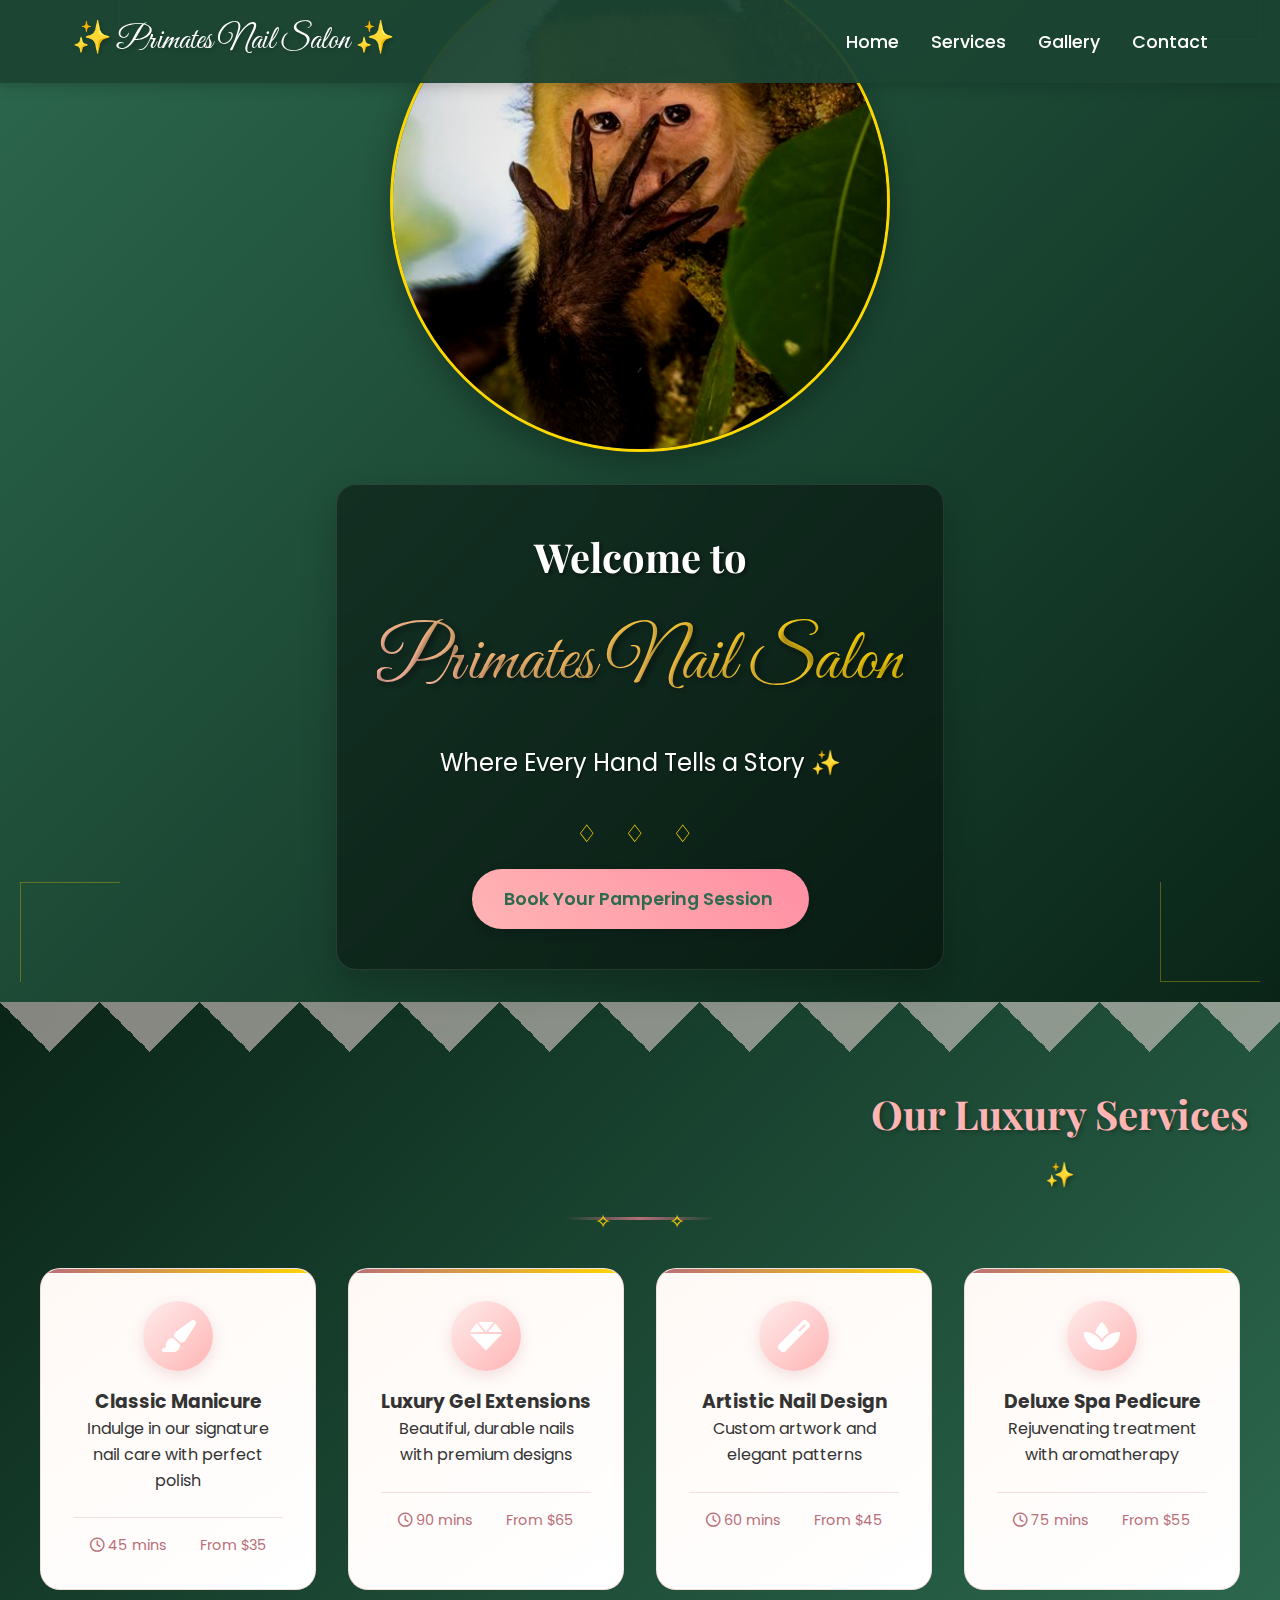
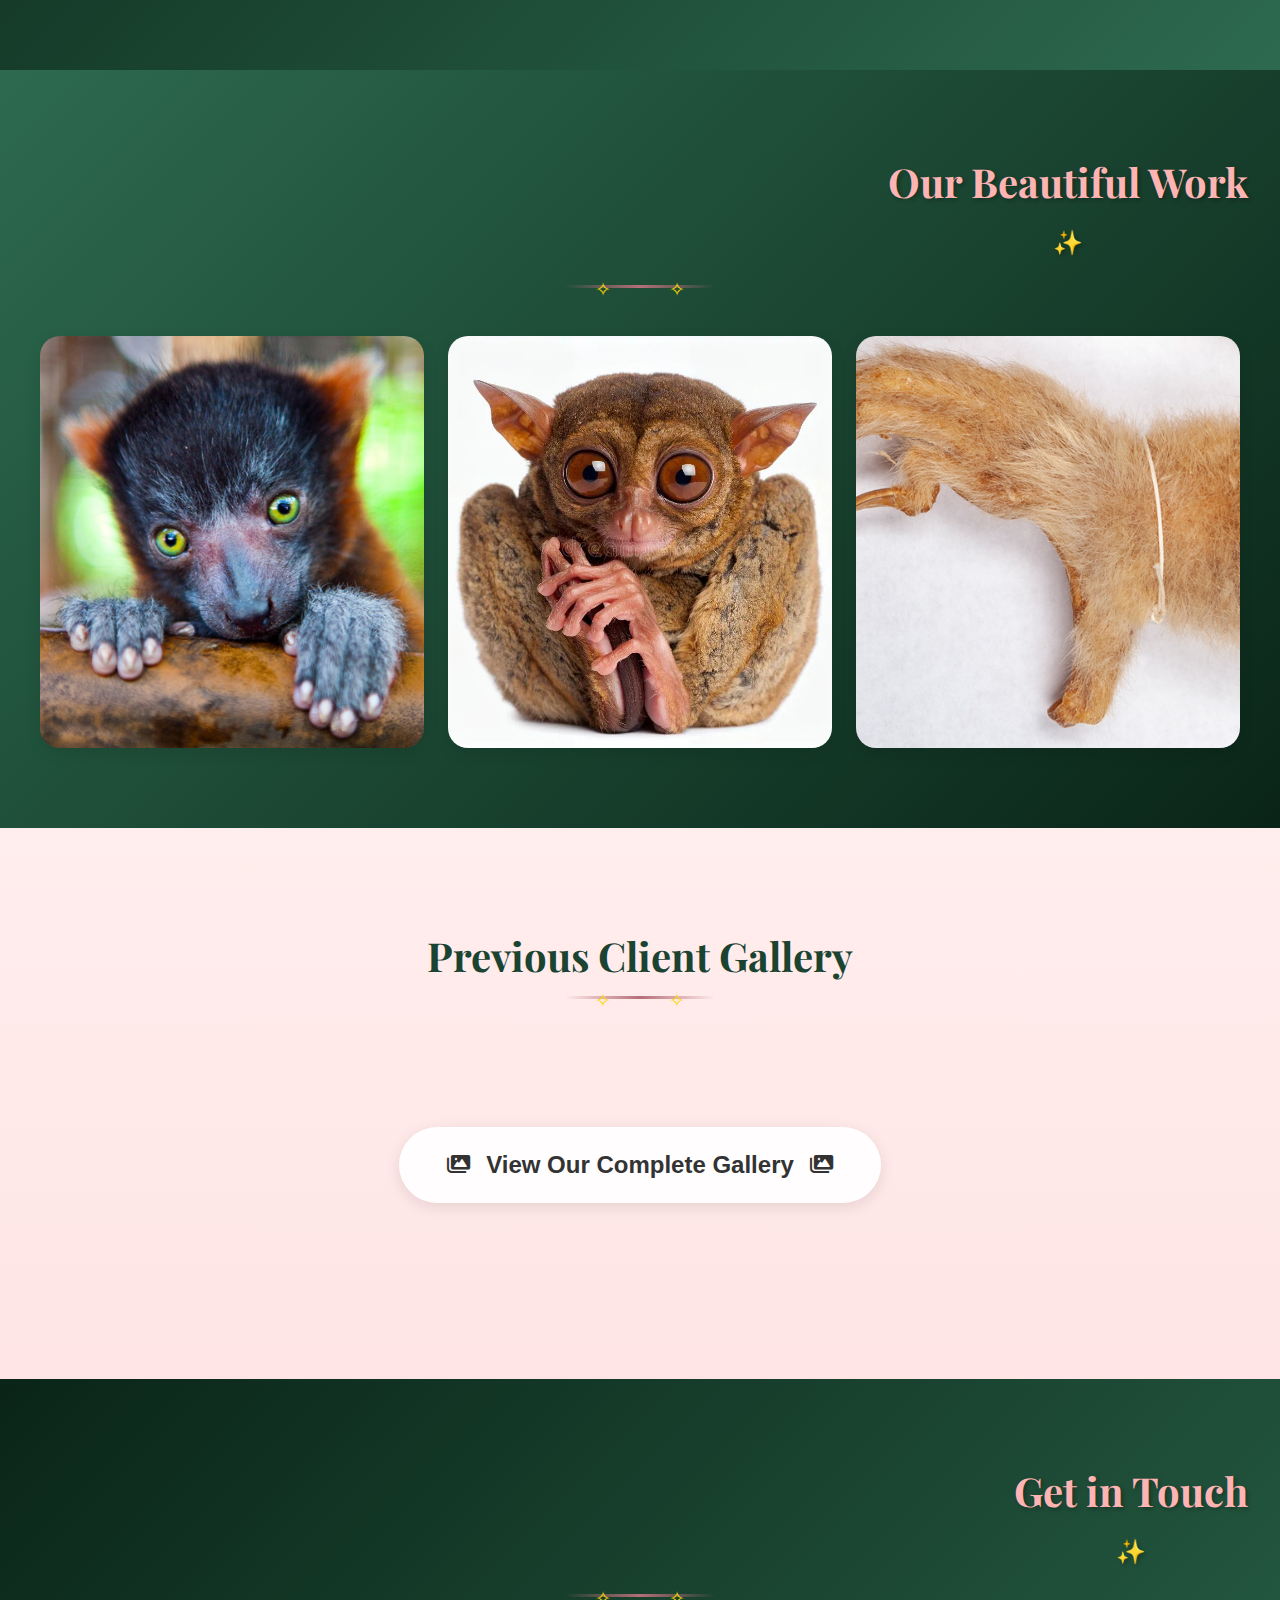
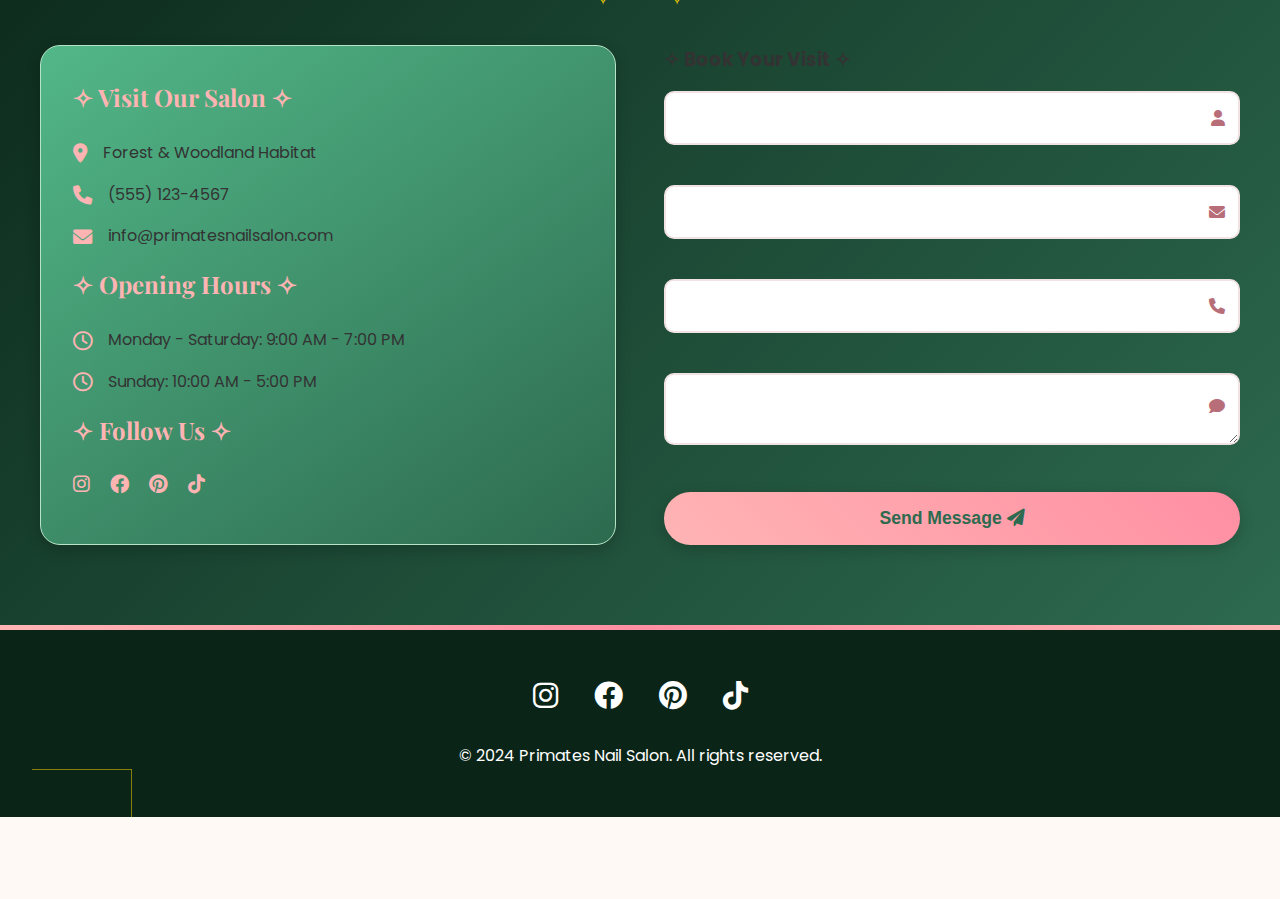
<file: index.html>
<!DOCTYPE html>
<html lang="en">
<head>
    <meta charset="UTF-8">
    <meta name="viewport" content="width=device-width, initial-scale=1.0">
    <title>Primates Nail Salon</title>
    <link rel="stylesheet" href="https://cdnjs.cloudflare.com/ajax/libs/font-awesome/6.0.0/css/all.min.css">
    <link href="https://fonts.googleapis.com/css2?family=Playfair+Display:wght@400;700&family=Poppins:wght@300;400;500;600&family=Great+Vibes&family=Montserrat:wght@300;400;500&display=swap" rel="stylesheet">
    <link rel="stylesheet" href="https://cdnjs.cloudflare.com/ajax/libs/animate.css/4.1.1/animate.min.css"/>
    <link rel="stylesheet" href="static/css/style.css">
</head>
<body>
    <nav>
        <div class="nav-container">
            <div class="logo">✨ Primates Nail Salon ✨</div>
            <ul class="nav-links">
                <li><a href="#home">Home</a></li>
                <li><a href="#services">Services</a></li>
                <li><a href="#gallery">Gallery</a></li>
                <li><a href="#contact">Contact</a></li>
            </ul>
        </div>
    </nav>

    <header id="home" class="hero">
        <div class="decorative-corner top-left"></div>
        <div class="decorative-corner top-right"></div>
        <div class="hero-container">
            <div class="welcome-image-container">
                <img src="static/images/capuchinmonkey1.jpeg" alt="Welcome to Primates Nail Salon" class="hero-image">
                <div class="image-overlay"></div>
            </div>
            <div class="hero-text animate__animated animate__fadeIn">
                <h1>Welcome to</h1>
                <div class="fancy-title">Primates Nail Salon</div>
                <p>Where Every Hand Tells a Story ✨</p>
                <div class="sparkle-divider">♢ ♢ ♢</div>
                <a href="#services" class="cta-button">Book Your Pampering Session <i class="fas fa-sparkles"></i></a>
            </div>
        </div>
        <div class="decorative-corner bottom-left"></div>
        <div class="decorative-corner bottom-right"></div>
    </header>

    <section id="services" class="services">
        <div class="section-header">
            <h2>Our Luxury Services</h2>
            <div class="fancy-underline"></div>
        </div>
        <div class="services-grid">
            <div class="service-card">
                <div class="service-icon">
                    <i class="fas fa-paint-brush"></i>
                </div>
                <h3>Classic Manicure</h3>
                <p>Indulge in our signature nail care with perfect polish</p>
                <div class="service-details">
                    <span class="duration"><i class="far fa-clock"></i> 45 mins</span>
                    <span class="price">From $35</span>
                </div>
            </div>
            <div class="service-card">
                <div class="service-icon">
                    <i class="fas fa-gem"></i>
                </div>
                <h3>Luxury Gel Extensions</h3>
                <p>Beautiful, durable nails with premium designs</p>
                <div class="service-details">
                    <span class="duration"><i class="far fa-clock"></i> 90 mins</span>
                    <span class="price">From $65</span>
                </div>
            </div>
            <div class="service-card">
                <div class="service-icon">
                    <i class="fas fa-magic"></i>
                </div>
                <h3>Artistic Nail Design</h3>
                <p>Custom artwork and elegant patterns</p>
                <div class="service-details">
                    <span class="duration"><i class="far fa-clock"></i> 60 mins</span>
                    <span class="price">From $45</span>
                </div>
            </div>
            <div class="service-card">
                <div class="service-icon">
                    <i class="fas fa-spa"></i>
                </div>
                <h3>Deluxe Spa Pedicure</h3>
                <p>Rejuvenating treatment with aromatherapy</p>
                <div class="service-details">
                    <span class="duration"><i class="far fa-clock"></i> 75 mins</span>
                    <span class="price">From $55</span>
                </div>
            </div>
        </div>
    </section>

    <section id="gallery" class="gallery">
        <div class="section-header">
            <h2>Our Beautiful Work</h2>
            <div class="fancy-underline"></div>
        </div>
        <div class="gallery-grid">
            <div class="gallery-item">
                <img src="static/images/lemure1.jpg" alt="Lemur Inspired Nails">
                <div class="gallery-overlay">
                    <span>✧ Elegant Lemur Style ✧</span>
                </div>
            </div>
            <div class="gallery-item">
                <img src="static/images/tarsier1.jpeg" alt="Tarsier Inspired Design">
                <div class="gallery-overlay">
                    <span>✧ Tarsier Glamour ✧</span>
                </div>
            </div>
            <div class="gallery-item">
                <img src="static/images/loris1.jpg" alt="Loris Inspired Art">
                <div class="gallery-overlay">
                    <span>✧ Loris Luxury ✧</span>
                </div>
            </div>
        </div>
    </section>

    <section id="previous-work" class="previous-work">
        <div class="section-header">
            <h2>Previous Client Gallery</h2>
            <div class="fancy-underline"></div>
        </div>
        <div class="previous-work-container">
            <div class="view-more-container">
                <button onclick="openModal()" class="cta-button">
                    <i class="fas fa-images"></i>
                    View Our Complete Gallery
                    <i class="fas fa-images"></i>
                </button>
            </div>
        </div>
    </section>

    <section id="contact" class="contact">
        <div class="section-header">
            <h2>Get in Touch</h2>
            <div class="fancy-underline"></div>
        </div>
        <div class="contact-container">
            <div class="contact-info">
                <h3>✧ Visit Our Salon ✧</h3>
                <p><i class="fas fa-map-marker-alt"></i> Forest & Woodland Habitat</p>
                <p><i class="fas fa-phone"></i> (555) 123-4567</p>
                <p><i class="fas fa-envelope"></i> info@primatesnailsalon.com</p>
                <div class="hours">
                    <h3>✧ Opening Hours ✧</h3>
                    <p><i class="far fa-clock"></i> Monday - Saturday: 9:00 AM - 7:00 PM</p>
                    <p><i class="far fa-clock"></i> Sunday: 10:00 AM - 5:00 PM</p>
                </div>
                <div class="social-links-contact">
                    <h3>✧ Follow Us ✧</h3>
                    <div class="social-icons">
                        <a href="#"><i class="fab fa-instagram"></i></a>
                        <a href="#"><i class="fab fa-facebook"></i></a>
                        <a href="#"><i class="fab fa-pinterest"></i></a>
                        <a href="#"><i class="fab fa-tiktok"></i></a>
                    </div>
                </div>
            </div>
            <form class="contact-form">
                <h3>✧ Book Your Visit ✧</h3>
                <div class="form-group">
                    <input type="text" placeholder="Your Name" required>
                    <i class="fas fa-user"></i>
                </div>
                <div class="form-group">
                    <input type="email" placeholder="Your Email" required>
                    <i class="fas fa-envelope"></i>
                </div>
                <div class="form-group">
                    <input type="tel" placeholder="Your Phone">
                    <i class="fas fa-phone"></i>
                </div>
                <div class="form-group">
                    <textarea placeholder="Your Message" required></textarea>
                    <i class="fas fa-comment"></i>
                </div>
                <button type="submit" class="cta-button">Send Message <i class="fas fa-paper-plane"></i></button>
            </form>
        </div>
    </section>

    <footer>
        <div class="footer-content">
            <div class="social-links">
                <a href="#"><i class="fab fa-instagram"></i></a>
                <a href="#"><i class="fab fa-facebook"></i></a>
                <a href="#"><i class="fab fa-pinterest"></i></a>
                <a href="#"><i class="fab fa-tiktok"></i></a>
            </div>
            <p>&copy; 2024 Primates Nail Salon. All rights reserved.</p>
        </div>
        <div class="decorative-corner footer-left"></div>
        <div class="decorative-corner footer-right"></div>
    </footer>

    <!-- Full Gallery Modal -->
    <div id="galleryModal" class="modal">
        <span class="modal-close" onclick="closeModal()">&times;</span>
        <div class="modal-content">
            <h2>✧ Primate-Inspired Nail Designs ✧</h2>

            <!-- Strepsirrhini (Prosimians) Section -->
            <h3 class="gallery-section-title">✧ Strepsirrhini Collection (Prosimians) ✧</h3>
            <div class="modal-gallery-grid">
                <!-- Lorisoidea (Lorises) -->
                <div class="modal-gallery-item">
                    <img src="static/images/loris1.jpg" alt="Slow Loris Design">
                    <div class="gallery-overlay">
                        <p class="design-name">Slow Loris (Nycticebus)</p>
                        <p class="design-description">Nocturnal Grace</p>
                    </div>
                </div>
                <div class="modal-gallery-item">
                    <img src="static/images/loris2.jpg" alt="Pygmy Loris Design">
                    <div class="gallery-overlay">
                        <p class="design-name">Pygmy Loris (Xanthonycticebus)</p>
                        <p class="design-description">Delicate Beauty</p>
                    </div>
                </div>

                <!-- Lemuroidea (Lemurs) -->
                <div class="modal-gallery-item">
                    <img src="static/images/lemure1.jpg" alt="Ring-tailed Lemur Design">
                    <div class="gallery-overlay">
                        <p class="design-name">Ring-tailed Lemur (Lemur catta)</p>
                        <p class="design-description">Madagascar Magic</p>
                    </div>
                </div>
                <div class="modal-gallery-item">
                    <img src="static/images/lemure2.jpeg" alt="Sifaka Lemur Design">
                    <div class="gallery-overlay">
                        <p class="design-name">Sifaka (Propithecus)</p>
                        <p class="design-description">Dancing Grace</p>
                    </div>
                </div>
                <div class="modal-gallery-item">
                    <img src="static/images/lemure3.jpg" alt="Red Ruffed Lemur Design">
                    <div class="gallery-overlay">
                        <p class="design-name">Red Ruffed Lemur (Varecia)</p>
                        <p class="design-description">Fiery Elegance</p>
                    </div>
                </div>
                <div class="modal-gallery-item">
                    <img src="static/images/lemure4.jpeg" alt="Crowned Lemur Design">
                    <div class="gallery-overlay">
                        <p class="design-name">Crowned Lemur (Eulemur)</p>
                        <p class="design-description">Royal Touch</p>
                    </div>
                </div>
            </div>

            <!-- Tarsiiformes Section -->
            <h3 class="gallery-section-title">✧ Tarsiiformes Collection ✧</h3>
            <div class="modal-gallery-grid">
                <div class="modal-gallery-item">
                    <img src="static/images/tarsier1.jpeg" alt="Philippine Tarsier Design">
                    <div class="gallery-overlay">
                        <p class="design-name">Philippine Tarsier (Carlito)</p>
                        <p class="design-description">Night Watcher</p>
                    </div>
                </div>
                <div class="modal-gallery-item">
                    <img src="static/images/tarsier2.jpg" alt="Spectral Tarsier Design">
                    <div class="gallery-overlay">
                        <p class="design-name">Spectral Tarsier (Tarsius)</p>
                        <p class="design-description">Mystic Gaze</p>
                    </div>
                </div>
                <div class="modal-gallery-item">
                    <img src="static/images/tarsier3.jpg" alt="Horsfield's Tarsier Design">
                    <div class="gallery-overlay">
                        <p class="design-name">Horsfield's Tarsier (Cephalopachus)</p>
                        <p class="design-description">Exotic Charm</p>
                    </div>
                </div>
                <div class="modal-gallery-item">
                    <img src="static/images/tarsier4.jpeg" alt="Pygmy Tarsier Design">
                    <div class="gallery-overlay">
                        <p class="design-name">Pygmy Tarsier (Tarsius pumilus)</p>
                        <p class="design-description">Tiny Wonder</p>
                    </div>
                </div>
            </div>

            <!-- Anthropoidea - New World Monkeys -->
            <h3 class="gallery-section-title">✧ New World Monkeys Collection (Platyrrhini) ✧</h3>
            <div class="modal-gallery-grid">
                <div class="modal-gallery-item">
                    <img src="static/images/howlermonkey1.jpg" alt="Black Howler Design">
                    <div class="gallery-overlay">
                        <p class="design-name">Black Howler (Alouatta)</p>
                        <p class="design-description">Voice of the Forest</p>
                    </div>
                </div>
                <div class="modal-gallery-item">
                    <img src="static/images/howlermonkey2.jpg" alt="Red Howler Design">
                    <div class="gallery-overlay">
                        <p class="design-name">Red Howler (Alouatta)</p>
                        <p class="design-description">Crimson Caller</p>
                    </div>
                </div>
                <div class="modal-gallery-item">
                    <img src="static/images/capuchinmonkey1.jpeg" alt="White-faced Capuchin Design">
                    <div class="gallery-overlay">
                        <p class="design-name">White-faced Capuchin (Cebus)</p>
                        <p class="design-description">Clever Beauty</p>
                    </div>
                </div>
                <div class="modal-gallery-item">
                    <img src="static/images/capuchinmonkey2.jpg" alt="Tufted Capuchin Design">
                    <div class="gallery-overlay">
                        <p class="design-name">Tufted Capuchin (Sapajus)</p>
                        <p class="design-description">Wise Elegance</p>
                    </div>
                </div>
            </div>

            <!-- Anthropoidea - Old World Monkeys -->
            <h3 class="gallery-section-title">✧ Old World Monkeys Collection (Catarrhini) ✧</h3>
            <div class="modal-gallery-grid">
                <div class="modal-gallery-item">
                    <img src="static/images/japanese-macaque-macaca-fuscata-close-up-of-hand-jigokudani-yaen-koen-national-park-japan-february-W85CR5.jpg" alt="Japanese Macaque Design">
                    <div class="gallery-overlay">
                        <p class="design-name">Japanese Macaque (Macaca fuscata)</p>
                        <p class="design-description">Snow Monkey Grace</p>
                    </div>
                </div>
                <div class="modal-gallery-item">
                    <img src="static/images/colobusmonkey1.jpg" alt="Colobus Design">
                    <div class="gallery-overlay">
                        <p class="design-name">Black & White Colobus (Colobus)</p>
                        <p class="design-description">Monochrome Majesty</p>
                    </div>
                </div>
            </div>

            <!-- Great Apes Section -->
            <h3 class="gallery-section-title">✧ Great Apes Collection (Hominoidea) ✧</h3>
            <div class="modal-gallery-grid">
                <!-- Gorillas -->
                <div class="modal-gallery-item">
                    <img src="static/images/gorilla1.jpg" alt="Mountain Gorilla Design">
                    <div class="gallery-overlay">
                        <p class="design-name">Mountain Gorilla (Gorilla beringei)</p>
                        <p class="design-description">Highland Strength</p>
                    </div>
                </div>
                <div class="modal-gallery-item">
                    <img src="static/images/gorilla2.jpg" alt="Lowland Gorilla Design">
                    <div class="gallery-overlay">
                        <p class="design-name">Western Lowland Gorilla (Gorilla gorilla)</p>
                        <p class="design-description">Forest Guardian</p>
                    </div>
                </div>
                <div class="modal-gallery-item">
                    <img src="static/images/gorilla3.jpeg" alt="Silverback Design">
                    <div class="gallery-overlay">
                        <p class="design-name">Silverback Gorilla</p>
                        <p class="design-description">Majestic Leader</p>
                    </div>
                </div>

                <!-- Orangutans -->
                <div class="modal-gallery-item">
                    <img src="static/images/pongo1.jpg" alt="Sumatran Orangutan Design">
                    <div class="gallery-overlay">
                        <p class="design-name">Sumatran Orangutan (Pongo abelii)</p>
                        <p class="design-description">Island Wisdom</p>
                    </div>
                </div>
                <div class="modal-gallery-item">
                    <img src="static/images/pongo2.jpg" alt="Bornean Orangutan Design">
                    <div class="gallery-overlay">
                        <p class="design-name">Bornean Orangutan (Pongo pygmaeus)</p>
                        <p class="design-description">Rainforest Royalty</p>
                    </div>
                </div>
                <div class="modal-gallery-item">
                    <img src="static/images/pongo3.jpg" alt="Tapanuli Orangutan Design">
                    <div class="gallery-overlay">
                        <p class="design-name">Tapanuli Orangutan (Pongo tapanuliensis)</p>
                        <p class="design-description">Rare Treasure</p>
                    </div>
                </div>

                <!-- Chimpanzees -->
                <div class="modal-gallery-item">
                    <img src="static/images/chimpanzees1.jpg" alt="Common Chimpanzee Design">
                    <div class="gallery-overlay">
                        <p class="design-name">Common Chimpanzee (Pan troglodytes)</p>
                        <p class="design-description">Playful Spirit</p>
                    </div>
                </div>
                <div class="modal-gallery-item">
                    <img src="static/images/chimpanzees2.jpeg" alt="Bonobo Design">
                    <div class="gallery-overlay">
                        <p class="design-name">Bonobo (Pan paniscus)</p>
                        <p class="design-description">Peaceful Grace</p>
                    </div>
                </div>
            </div>

            <!-- Human Section -->
            <h3 class="gallery-section-title">✧ Human Collection (Homo sapiens) ✧</h3>
            <div class="modal-gallery-grid">
                <div class="modal-gallery-item">
                    <img src="static/images/human1.jpeg" alt="Human Design">
                    <div class="gallery-overlay">
                        <p class="design-name">Classic Human Style</p>
                        <p class="design-description">Timeless Elegance</p>
                    </div>
                </div>
                <div class="modal-gallery-item">
                    <img src="static/images/human2.jpeg" alt="Human Design">
                    <div class="gallery-overlay">
                        <p class="design-name">Modern Human Style</p>
                        <p class="design-description">Contemporary Chic</p>
                    </div>
                </div>
                <div class="modal-gallery-item">
                    <img src="static/images/human3.jpeg" alt="Human Design">
                    <div class="gallery-overlay">
                        <p class="design-name">Artistic Human Style</p>
                        <p class="design-description">Creative Expression</p>
                    </div>
                </div>
                <div class="modal-gallery-item">
                    <img src="static/images/human4.jpeg" alt="Human Design">
                    <div class="gallery-overlay">
                        <p class="design-name">Natural Human Style</p>
                        <p class="design-description">Pure Beauty</p>
                    </div>
                </div>
            </div>

            <!-- Special Collection -->
            <h3 class="gallery-section-title">✧ Featured Designs ✧</h3>
            <div class="modal-gallery-grid">
                <div class="modal-gallery-item">
                    <img src="static/images/01204420.jpg" alt="Special Design">
                    <div class="gallery-overlay">
                        <p class="design-name">Signature Collection</p>
                        <p class="design-description">Exclusive Artistry</p>
                    </div>
                </div>
                <div class="modal-gallery-item">
                    <img src="static/images/welcome.jpeg" alt="Welcome Design">
                    <div class="gallery-overlay">
                        <p class="design-name">Welcome Design</p>
                        <p class="design-description">First Impressions</p>
                    </div>
                </div>
            </div>
        </div>
    </div>

    <script src="static/js/script.js"></script>
</body>
</html>
</file>
<file: static/css/style.css>
:root {
    --primary-green: #2d6a4f;
    --secondary-green: #52b788;
    --light-green: #b7e4c7;
    --dark-green: #1b4332;
    --gold: #ffd700;
    --rose-gold: #b76e79;
    --soft-pink: #ffecec;
    --blush-pink: #ffb4b4;
    --cream: #fff9f5;
    --primary-pink: #ffb4b4;
    --secondary-pink: #ffd6d6;
    --dark-pink: #ff8fa3;
    --dark-bg: #0a2518;
    --light-bg: #ffe5e5;
}

* {
    margin: 0;
    padding: 0;
    box-sizing: border-box;
}

html {
    scroll-behavior: smooth;
}

body {
    font-family: 'Poppins', sans-serif;
    line-height: 1.6;
    color: #333;
    background-color: var(--cream);
}

/* Decorative Elements */
.decorative-corner {
    position: absolute;
    width: 100px;
    height: 100px;
    background-image: url("data:image/svg+xml,%3Csvg xmlns='http://www.w3.org/2000/svg' width='100' height='100' viewBox='0 0 100 100'%3E%3Cpath d='M0 0 L100 0 L100 100' fill='none' stroke='%23ffd700' stroke-width='2'/%3E%3C/svg%3E");
    opacity: 0.3;
}

.top-left {
    top: 20px;
    left: 20px;
    transform: rotate(0deg);
}

.top-right {
    top: 20px;
    right: 20px;
    transform: rotate(90deg);
}

.bottom-left {
    bottom: 20px;
    left: 20px;
    transform: rotate(270deg);
}

.bottom-right {
    bottom: 20px;
    right: 20px;
    transform: rotate(180deg);
}

.sparkle-divider {
    color: var(--gold);
    font-size: 1.5rem;
    margin: 1rem 0;
    letter-spacing: 10px;
}

.fancy-underline {
    width: 150px;
    height: 3px;
    background: linear-gradient(to right, transparent, var(--rose-gold), transparent);
    margin: 0.5rem auto 2rem;
    position: relative;
}

.fancy-underline::before,
.fancy-underline::after {
    content: '✧';
    position: absolute;
    top: -10px;
    color: var(--gold);
    font-size: 1.2rem;
}

.fancy-underline::before {
    left: 30px;
}

.fancy-underline::after {
    right: 30px;
}

/* Section Headers */
.section-header {
    text-align: center;
    margin-bottom: 3rem;
}

.section-header h2 {
    font-family: 'Playfair Display', serif;
    color: var(--dark-green);
    font-size: 2.5rem;
    margin-bottom: 0.5rem;
    position: relative;
}

/* Navigation */
nav {
    background-color: rgba(27, 67, 50, 0.95);
    padding: 1rem 0;
    position: fixed;
    width: 100%;
    top: 0;
    z-index: 1000;
    box-shadow: 0 2px 15px rgba(0, 0, 0, 0.2);
}

.nav-container {
    max-width: 1200px;
    margin: 0 auto;
    display: flex;
    justify-content: space-between;
    align-items: center;
    padding: 0 2rem;
}

.logo {
    color: white;
    font-family: 'Great Vibes', cursive;
    font-size: 2rem;
    text-shadow: 2px 2px 4px rgba(0, 0, 0, 0.2);
}

.nav-links {
    display: flex;
    list-style: none;
}

.nav-links li {
    margin-left: 2rem;
}

.nav-links a {
    color: white;
    text-decoration: none;
    transition: all 0.3s;
    font-size: 1.1rem;
    font-weight: 500;
    position: relative;
}

.nav-links a::after {
    content: '';
    position: absolute;
    width: 0;
    height: 2px;
    bottom: -5px;
    left: 0;
    background-color: var(--gold);
    transition: width 0.3s;
}

.nav-links a:hover::after {
    width: 100%;
}

/* Hero Section */
.hero {
    min-height: 100vh;
    position: relative;
    display: flex;
    align-items: center;
    justify-content: center;
    text-align: center;
    color: white;
    margin-top: -80px;
    background: linear-gradient(135deg, var(--primary-green) 0%, var(--dark-bg) 100%);
    padding: 2rem;
}

.hero-container {
    max-width: 1200px;
    width: 100%;
    margin: 0 auto;
    display: flex;
    flex-direction: column;
    align-items: center;
    gap: 2rem;
    position: relative;
    z-index: 1;
}

.welcome-image-container {
    width: 100%;
    max-width: 500px;
    height: 500px;
    position: relative;
    border-radius: 50%;
    overflow: hidden;
    box-shadow: 0 10px 30px rgba(0, 0, 0, 0.3);
    border: 3px solid var(--gold);
}

.hero-image {
    width: 100%;
    height: 100%;
    object-fit: cover;
    object-position: center;
    filter: brightness(0.95) contrast(1.1);
    transition: transform 0.5s ease;
}

.welcome-image-container::after {
    content: '';
    position: absolute;
    top: 0;
    left: 0;
    right: 0;
    bottom: 0;
    background: radial-gradient(
        circle at center,
        rgba(0, 0, 0, 0) 0%,
        rgba(0, 0, 0, 0.2) 100%
    );
    pointer-events: none;
}

.welcome-image-container::before {
    content: '';
    position: absolute;
    top: -2px;
    left: -2px;
    right: -2px;
    bottom: -2px;
    border: 2px solid rgba(255, 215, 0, 0.3);
    border-radius: 50%;
    z-index: 1;
}

.hero-text {
    padding: 2.5rem;
    background: rgba(0, 0, 0, 0.4);
    border-radius: 20px;
    backdrop-filter: blur(10px);
    border: 1px solid rgba(255, 255, 255, 0.1);
    max-width: 800px;
    margin: 0 auto;
    box-shadow: 0 15px 35px rgba(0, 0, 0, 0.2);
}

.hero h1 {
    font-family: 'Playfair Display', serif;
    font-size: 2.5rem;
    margin-bottom: 1rem;
    text-shadow: 2px 2px 4px rgba(0, 0, 0, 0.5);
}

.fancy-title {
    font-family: 'Great Vibes', cursive;
    font-size: 4.5rem;
    color: var(--gold);
    margin-bottom: 1.5rem;
    text-shadow: 3px 3px 6px rgba(0, 0, 0, 0.5);
    background: linear-gradient(45deg, var(--primary-pink), var(--gold), var(--primary-pink));
    -webkit-background-clip: text;
    background-clip: text;
    -webkit-text-fill-color: transparent;
    animation: shimmer 2s infinite;
    background-size: 200% auto;
}

@keyframes shimmer {
    0% { background-position: -100% 0; }
    100% { background-position: 100% 0; }
}

.hero p {
    font-size: 1.5rem;
    margin-bottom: 2rem;
    text-shadow: 1px 1px 2px rgba(0, 0, 0, 0.5);
}

/* Services Section */
.services {
    padding: 5rem 2rem;
    background: linear-gradient(135deg, var(--dark-bg) 0%, var(--primary-green) 100%);
    position: relative;
    overflow: hidden;
}

.services::before {
    content: '';
    position: absolute;
    top: 0;
    left: 0;
    right: 0;
    height: 100px;
    background: linear-gradient(135deg, var(--light-bg) 25%, transparent 25%) -50px 0,
                linear-gradient(225deg, var(--light-bg) 25%, transparent 25%) -50px 0;
    background-size: 100px 100px;
    opacity: 0.5;
}

.services h2, .gallery h2, .contact h2 {
    font-family: 'Playfair Display', serif;
    text-align: center;
    color: var(--primary-pink);
    font-size: 2.5rem;
    margin-bottom: 1rem;
    position: relative;
    display: inline-block;
    left: 50%;
    transform: translateX(-50%);
    text-shadow: 2px 2px 4px rgba(0, 0, 0, 0.3);
}

.services h2::after, .gallery h2::after, .contact h2::after {
    content: '✨';
    display: block;
    text-align: center;
    font-size: 1.5rem;
    margin-top: 0.5rem;
    color: var(--gold);
}

.services-grid {
    display: grid;
    grid-template-columns: repeat(auto-fit, minmax(250px, 1fr));
    gap: 2rem;
    max-width: 1200px;
    margin: 0 auto;
}

.service-card {
    background: linear-gradient(145deg, var(--cream), white);
    border: 1px solid rgba(183, 110, 121, 0.2);
    padding: 2rem;
    border-radius: 20px;
    text-align: center;
    transition: all 0.3s ease;
    position: relative;
    overflow: hidden;
}

.service-card::before {
    content: '';
    position: absolute;
    top: 0;
    left: 0;
    right: 0;
    height: 4px;
    background: linear-gradient(to right, var(--rose-gold), var(--gold));
}

.service-icon {
    width: 70px;
    height: 70px;
    margin: 0 auto 1rem;
    background: linear-gradient(135deg, var(--soft-pink), var(--blush-pink));
    border-radius: 50%;
    display: flex;
    align-items: center;
    justify-content: center;
    box-shadow: 0 5px 15px rgba(183, 110, 121, 0.2);
}

.service-icon i {
    font-size: 2rem;
    color: white;
}

.service-details {
    margin-top: 1.5rem;
    padding-top: 1rem;
    border-top: 1px solid rgba(183, 110, 121, 0.2);
    display: flex;
    justify-content: space-around;
    font-size: 0.9rem;
    color: var(--rose-gold);
}

.service-card:hover {
    transform: translateY(-10px);
    box-shadow: 0 8px 25px rgba(255, 182, 193, 0.3);
    border-color: var(--dark-pink);
}

/* Gallery Section */
.gallery {
    padding: 5rem 2rem;
    background: linear-gradient(135deg, var(--primary-green) 0%, var(--dark-bg) 100%);
    position: relative;
}

.gallery-grid {
    display: grid;
    grid-template-columns: repeat(auto-fit, minmax(300px, 1fr));
    gap: 1.5rem;
    max-width: 1200px;
    margin: 0 auto;
}

.gallery-item {
    position: relative;
    border-radius: 20px;
    overflow: hidden;
    box-shadow: 0 5px 15px rgba(0, 0, 0, 0.1);
    transition: all 0.3s ease;
}

.gallery-section-title {
    text-align: center;
    color: var(--forest-green);
    font-family: 'Playfair Display', serif;
    margin: 2rem 0 1rem;
    font-size: 1.8rem;
}

.gallery-overlay {
    position: absolute;
    top: 0;
    left: 0;
    right: 0;
    bottom: 0;
    background: rgba(255, 255, 255, 0.9);
    display: flex;
    flex-direction: column;
    justify-content: center;
    align-items: center;
    opacity: 0;
    transition: opacity 0.3s ease;
    padding: 1rem;
    text-align: center;
}

.modal-gallery-item:hover .gallery-overlay {
    opacity: 1;
}

.design-name {
    color: var(--forest-green);
    font-family: 'Playfair Display', serif;
    font-size: 1.2rem;
    font-weight: bold;
    margin: 0 0 0.5rem;
}

.design-description {
    color: var(--dark-forest-green);
    font-family: 'Poppins', sans-serif;
    font-size: 1rem;
    margin: 0;
    font-style: italic;
}

.gallery-item img {
    width: 100%;
    height: 100%;
    object-fit: cover;
    transition: transform 0.5s;
}

.gallery-item:hover img {
    transform: scale(1.1);
}

.gallery-item:hover {
    border-color: var(--primary-pink);
    box-shadow: 0 8px 25px rgba(255, 182, 193, 0.3);
}

/* Contact Section */
.contact {
    padding: 5rem 2rem;
    background: linear-gradient(135deg, var(--dark-bg) 0%, var(--primary-green) 100%);
    position: relative;
}

.contact-container {
    max-width: 1200px;
    margin: 0 auto;
    display: grid;
    grid-template-columns: repeat(auto-fit, minmax(300px, 1fr));
    gap: 3rem;
}

.contact-info {
    padding: 2rem;
    background: linear-gradient(145deg, var(--secondary-green), var(--primary-green));
    border-radius: 20px;
    box-shadow: 0 5px 15px rgba(0, 0, 0, 0.2);
    border: 1px solid var(--light-green);
}

.contact-info h3 {
    color: var(--primary-pink);
    font-family: 'Playfair Display', serif;
    margin-bottom: 1.5rem;
    font-size: 1.5rem;
}

.contact-info p {
    margin-bottom: 1rem;
    display: flex;
    align-items: center;
}

.contact-info i {
    color: var(--primary-pink);
    margin-right: 1rem;
    font-size: 1.2rem;
}

.contact-form {
    display: flex;
    flex-direction: column;
    gap: 1rem;
}

.form-group {
    position: relative;
    margin-bottom: 1.5rem;
}

.form-group i {
    position: absolute;
    right: 15px;
    top: 50%;
    transform: translateY(-50%);
    color: var(--rose-gold);
}

.form-group textarea + i {
    top: 25px;
    transform: none;
}

.contact-form input,
.contact-form textarea {
    width: 100%;
    padding: 1rem;
    padding-right: 40px;
    border: 2px solid rgba(183, 110, 121, 0.2);
    border-radius: 10px;
    font-size: 1rem;
    transition: all 0.3s ease;
    background-color: white;
}

.contact-form input::placeholder,
.contact-form textarea::placeholder {
    color: rgba(255, 255, 255, 0.7);
}

.contact-form input:focus,
.contact-form textarea:focus {
    outline: none;
    border-color: var(--primary-pink);
    box-shadow: 0 0 10px rgba(255, 182, 193, 0.3);
    background: rgba(255, 255, 255, 0.15);
}

/* Buttons */
.cta-button {
    display: inline-block;
    padding: 1rem 2rem;
    background: linear-gradient(45deg, var(--primary-pink), var(--dark-pink));
    color: var(--primary-green);
    text-decoration: none;
    border-radius: 50px;
    border: none;
    cursor: pointer;
    transition: all 0.3s;
    font-size: 1.1rem;
    font-weight: 600;
    box-shadow: 0 4px 15px rgba(0, 0, 0, 0.2);
    text-shadow: none;
}

.cta-button:hover {
    transform: translateY(-2px);
    box-shadow: 0 6px 20px rgba(255, 182, 193, 0.4);
    background: linear-gradient(45deg, var(--dark-pink), var(--primary-pink));
}

/* Footer */
footer {
    background-color: var(--dark-bg);
    color: white;
    padding: 3rem 2rem;
    text-align: center;
    position: relative;
    overflow: hidden;
}

.footer-content {
    max-width: 1200px;
    margin: 0 auto;
    position: relative;
    z-index: 1;
}

.social-links {
    margin-bottom: 1.5rem;
}

.social-links a {
    color: white;
    font-size: 1.8rem;
    margin: 0 1rem;
    transition: all 0.3s;
    display: inline-block;
}

.social-links a:hover {
    color: var(--primary-pink);
    transform: translateY(-3px);
}

footer::before {
    content: '';
    position: absolute;
    top: 0;
    left: 0;
    width: 100%;
    height: 5px;
    background: linear-gradient(90deg, var(--primary-pink), var(--dark-pink), var(--primary-pink));
}

/* Responsive Design */
@media (max-width: 768px) {
    .nav-container {
        flex-direction: column;
        text-align: center;
    }

    .nav-links {
        margin-top: 1rem;
    }

    .nav-links li {
        margin: 0 1rem;
    }

    .welcome-image-container {
        width: 400px;
        height: 400px;
    }

    .hero-text {
        padding: 1.5rem;
    }

    .hero h1 {
        font-size: 2rem;
    }

    .fancy-title {
        font-size: 3.5rem;
    }

    .hero p {
        font-size: 1.2rem;
    }

    .gallery-section-title {
        font-size: 1.5rem;
        margin: 1.5rem 0 0.8rem;
    }

    .design-name {
        font-size: 1rem;
    }

    .design-description {
        font-size: 0.9rem;
    }
}

@media (max-width: 480px) {
    .welcome-image-container {
        width: 300px;
        height: 300px;
    }

    .hero-text {
        padding: 1rem;
    }

    .fancy-title {
        font-size: 3rem;
    }
}

/* Animations */
@keyframes sparkle {
    0% { transform: scale(1); }
    50% { transform: scale(1.2); }
    100% { transform: scale(1); }
}

.service-card i {
    animation: sparkle 2s infinite;
}

.previous-work {
    padding: 6rem 2rem;
    background: linear-gradient(to bottom, rgba(255, 192, 203, 0.2), rgba(255, 182, 193, 0.3));
    text-align: center;
}

.previous-work-container {
    max-width: 1200px;
    margin: 0 auto;
    padding: 2rem 0;
}

.previous-work-grid {
    display: grid;
    grid-template-columns: repeat(auto-fit, minmax(300px, 1fr));
    gap: 2rem;
    margin-bottom: 3rem;
}

.view-more-container {
    margin: 3rem auto;
    text-align: center;
}

.view-more-container .cta-button {
    background: rgba(255, 255, 255, 0.9);
    color: var(--forest-green);
    padding: 1.5rem 3rem;
    font-size: 1.5rem;
    border-radius: 50px;
    border: 2px solid var(--forest-green);
    cursor: pointer;
    text-decoration: none;
    transition: all 0.3s ease;
    box-shadow: 0 4px 15px rgba(0, 0, 0, 0.1);
    display: inline-flex;
    align-items: center;
    gap: 1rem;
    font-weight: bold;
}

.view-more-container .cta-button:hover {
    transform: translateY(-3px) scale(1.02);
    box-shadow: 0 6px 20px rgba(0, 0, 0, 0.15);
    background: var(--forest-green);
    color: white;
}

.view-more-container .cta-button i {
    font-size: 1.3rem;
    color: var(--forest-green);
}

.view-more-container .cta-button:hover i {
    color: white;
}

@media (max-width: 768px) {
    .view-more-container .cta-button {
        padding: 1.2rem 2.5rem;
        font-size: 1.2rem;
    }
}

/* Modal Gallery Styles */
.modal {
    display: none;
    position: fixed;
    z-index: 1000;
    top: 0;
    left: 0;
    width: 100%;
    height: 100%;
    background-color: rgba(0, 0, 0, 0.9);
    overflow-y: auto;
}

.modal-content {
    position: relative;
    background: linear-gradient(to bottom right, rgba(255, 192, 203, 0.95), rgba(255, 182, 193, 0.95));
    margin: 2% auto;
    padding: 2rem;
    width: 90%;
    max-width: 1400px;
    border-radius: 15px;
    box-shadow: 0 4px 30px rgba(0, 0, 0, 0.2);
}

.modal-content h2 {
    text-align: center;
    color: var(--forest-green);
    margin-bottom: 2rem;
    font-family: 'Playfair Display', serif;
}

.modal-close {
    position: fixed;
    right: 35px;
    top: 15px;
    color: #f1f1f1;
    font-size: 40px;
    font-weight: bold;
    cursor: pointer;
    z-index: 1001;
    transition: color 0.3s ease;
}

.modal-close:hover {
    color: var(--forest-green);
}

.modal-gallery-grid {
    display: grid;
    grid-template-columns: repeat(auto-fill, minmax(250px, 1fr));
    gap: 1.5rem;
    padding: 1rem;
}

.modal-gallery-item {
    position: relative;
    border-radius: 10px;
    overflow: hidden;
    box-shadow: 0 4px 15px rgba(0, 0, 0, 0.1);
    transition: transform 0.3s ease;
}

.modal-gallery-item:hover {
    transform: translateY(-5px);
}

.modal-gallery-item img {
    width: 100%;
    height: 250px;
    object-fit: cover;
    border-radius: 10px;
}

@media (max-width: 768px) {
    .modal-content {
        width: 95%;
        margin: 5% auto;
    }
    
    .modal-gallery-grid {
        grid-template-columns: repeat(auto-fill, minmax(200px, 1fr));
    }
    
    .modal-gallery-item img {
        height: 200px;
    }
}
</file>
